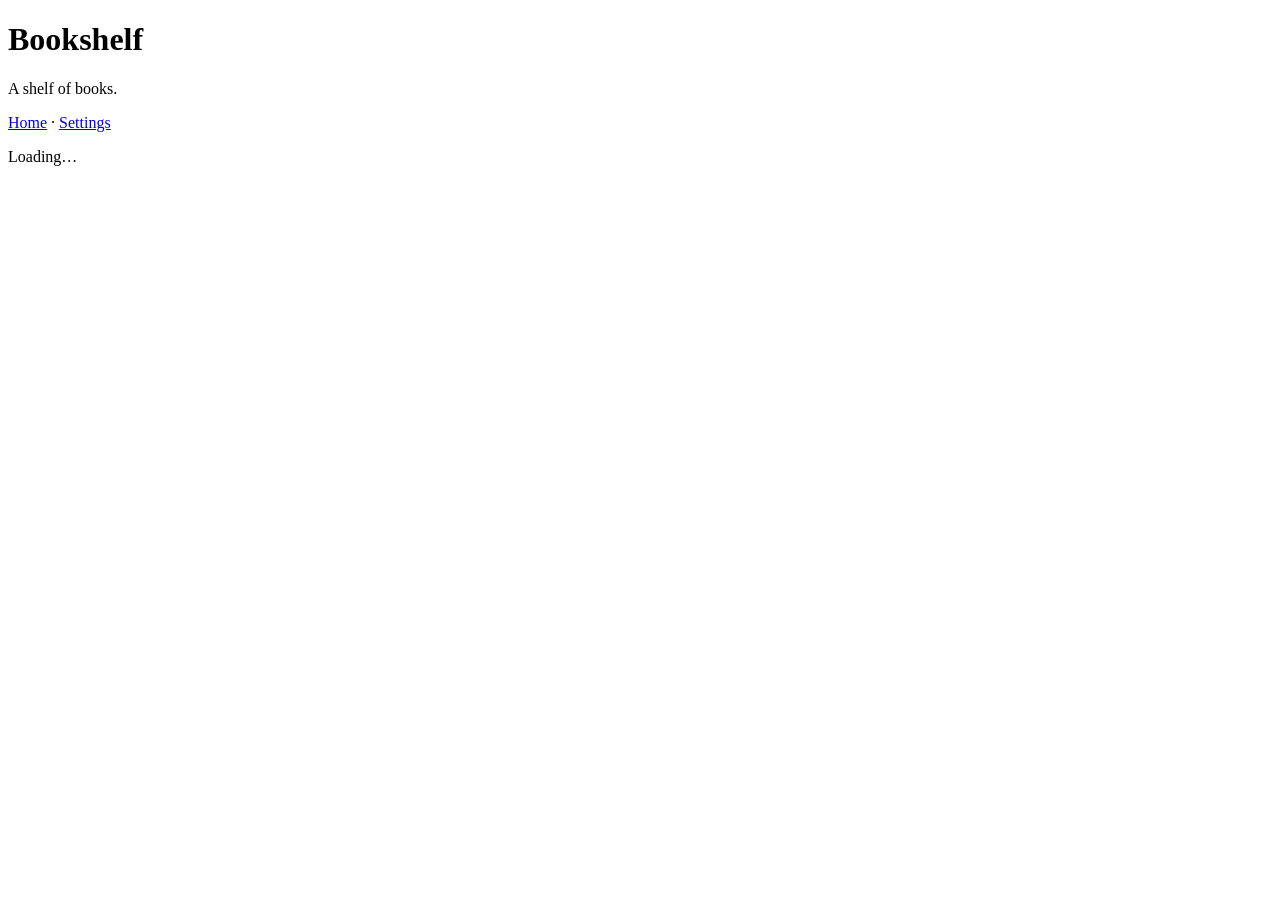
<file: index.html>
<!doctype html>
<html lang="en">
<head>
  <meta charset="UTF-8">
  <meta name="viewport" content="width=device-width, initial-scale=1.0">
  <link rel="icon" href="favicon.svg" type="image/svg+xml">
  <title>Bookshelf</title>
  <link rel="stylesheet" href="https://platform.worthycompany.org/css/theme.css">
  <link rel="stylesheet" href="shelf.css">
</head>
<body>
  <header>
    <h1>Bookshelf</h1>
    <p>A shelf of books.</p>
    <p class="crumbs"><a href="../index.html">Home</a> · <a href="../setup.html">Settings</a></p>
  </header>
  <main>
    <div id="status">Loading…</div>

    <form id="add" hidden>
      <label for="add-box">Add a book</label>
      <input type="text" id="add-box" autocomplete="off" placeholder="Part of a title, or an ISBN">
      <span class="save-msg" id="add-msg"></span>
      <ul id="matches"></ul>
    </form>

    <div id="shelves"></div>
  </main>

  <script>window.GH_APP_ID = 'things';</script>
  <script src="https://platform.worthycompany.org/js/github.js"></script>
  <script src="https://platform.worthycompany.org/js/format.js"></script>
  <script src="https://platform.worthycompany.org/js/picker.js"></script>
  <script src="shelf.js"></script>
</body>
</html>
</file>
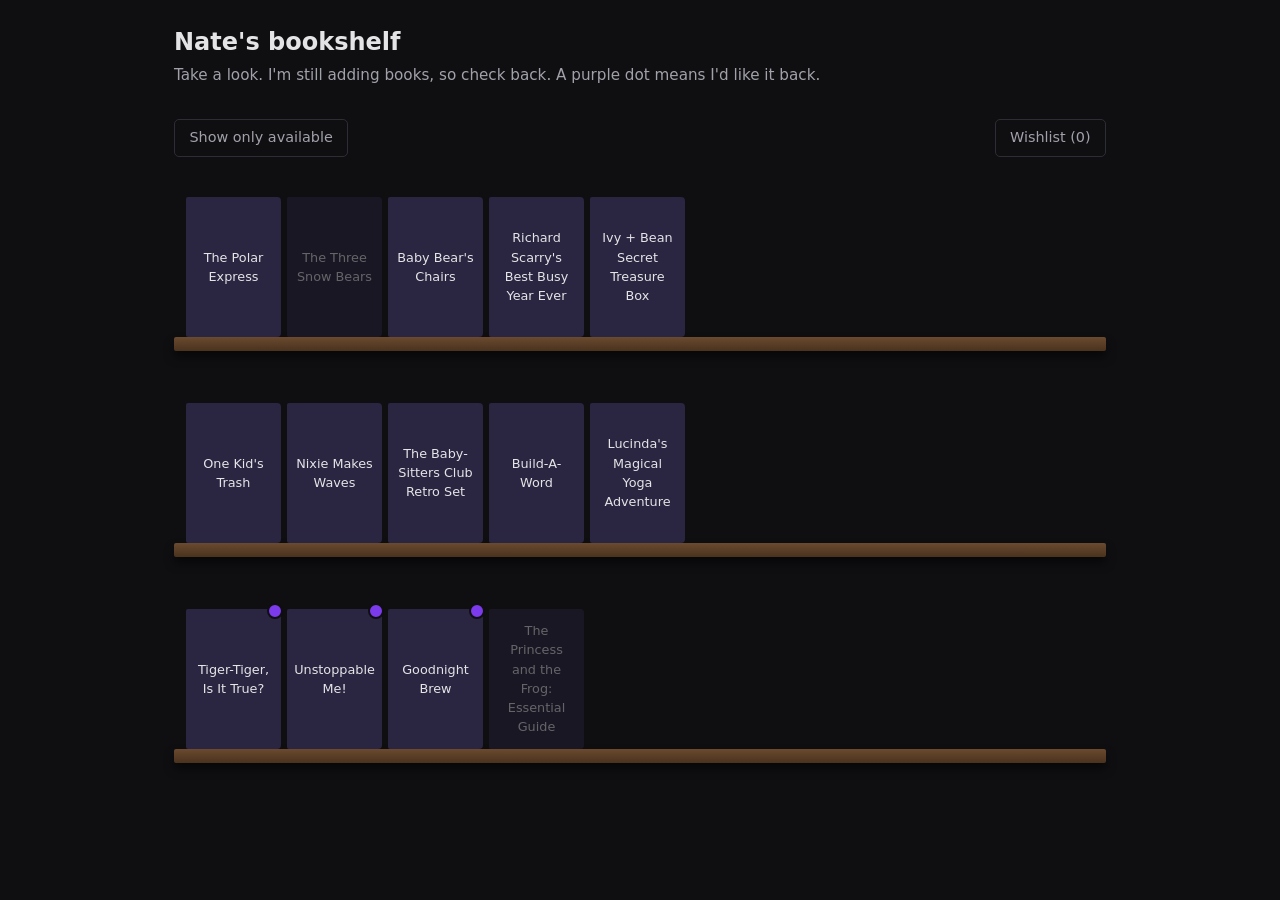
<file: shelf-sketch.html>
<!DOCTYPE html>
<html lang="en">
<head>
<meta charset="utf-8">
<meta name="viewport" content="width=device-width, initial-scale=1">
<title>Nate's bookshelf (sketch)</title>
<!--
  A SKETCH to look at, not the page. Throwaway: the real page will read the shelf from the community
  repository and look books up in Open Library. Here the books are typed in, and only the covers come
  from Open Library (by ISBN). Colours are the suite's theme values, copied for the sketch.
  Delete this file when the real page exists.
-->
<style>
  :root { --bg: #0f0f12; --surface: #1a1b1e; --text: #e4e4e7; --muted: #a1a1aa; --accent: #7c3aed;
          --accent-dim: #5b21b6; --border: #2d2d35; --good: #4ade80; --board: #6b4a2f; --board-edge: #4a321e; }
  * { box-sizing: border-box; }
  body { font-family: "Segoe UI", system-ui, sans-serif; background: var(--bg); color: var(--text);
         line-height: 1.5; margin: 0; padding-bottom: 4rem; }
  header { padding: 1.5rem 1.5rem 0.5rem; max-width: 980px; margin: 0 auto; }
  header h1 { margin: 0; font-size: 1.5rem; font-weight: 600; }
  header p { margin: 0.25rem 0 0; color: var(--muted); font-size: 0.95rem; }
  main { max-width: 980px; margin: 0 auto; padding: 1rem 1.5rem; }
  button { font: inherit; cursor: pointer; }
  .btn { background: var(--accent); color: #fff; border: none; border-radius: 5px; padding: 0.45rem 0.9rem; font-size: 0.9rem; }
  .btn:hover { background: var(--accent-dim); }
  .btn.secondary { background: transparent; border: 1px solid var(--border); color: var(--muted); }
  .btn.secondary:hover { color: var(--text); border-color: var(--muted); }
  .btn.done { background: transparent; border: 1px solid var(--good); color: var(--good); }

  .bar { display: flex; justify-content: space-between; align-items: center; gap: 1rem; margin: 0.5rem 0 1.25rem; flex-wrap: wrap; }
  .bar label { color: var(--muted); font-size: 0.85rem; margin-right: 0.4rem; }
  .bar select { background: var(--surface); border: 1px solid var(--border); color: var(--text);
                border-radius: 5px; padding: 0.35rem 0.5rem; font-size: 0.9rem; }

  /* A shelf: books stand on a board. */
  .shelf { display: flex; align-items: flex-end; gap: 6px; padding: 0 12px; min-height: 160px; }
  .board { height: 14px; background: linear-gradient(var(--board), var(--board-edge)); border-radius: 2px;
           box-shadow: 0 6px 10px rgba(0,0,0,.5); margin-bottom: 2rem; }
  .shelf-label { color: var(--muted); font-size: 0.8rem; text-transform: uppercase; letter-spacing: .06em; margin: 0 12px 0.4rem; }
  .book { background: none; border: none; padding: 0; position: relative; transition: transform .12s; }
  .book:hover, .book:focus-visible { transform: translateY(-8px); outline: none; }
  .book:focus-visible img { outline: 2px solid var(--accent); }
  .book img { display: block; height: 140px; width: auto; border-radius: 2px 4px 4px 2px; box-shadow: 2px 2px 6px rgba(0,0,0,.6); background: var(--surface); }
  .book .plain { display: flex; align-items: center; justify-content: center; text-align: center; height: 140px; width: 95px;
                 padding: 0.5rem; background: #2a2540; color: var(--text); font-size: 0.8rem; border-radius: 2px 4px 4px 2px; }
  .book.out img, .book.out .plain { opacity: .4; }
  .book.back::after { content: ""; position: absolute; right: -2px; top: -6px; width: 12px; height: 12px; border-radius: 50%;
                      background: var(--accent); border: 2px solid var(--bg); }

  /* The book pulled out. */
  #pulled { position: fixed; inset: 0; background: rgba(0,0,0,.72); display: none; align-items: center; justify-content: center; padding: 1rem; }
  #pulled.open { display: flex; }
  .pane { background: var(--surface); border: 1px solid var(--border); border-radius: 10px; max-width: 640px; width: 100%;
          display: flex; gap: 1.5rem; padding: 1.5rem; align-items: flex-start; position: relative; }
  .pane img { display: block; width: 200px; height: auto; max-height: 300px; object-fit: contain; border-radius: 3px; box-shadow: 3px 3px 10px rgba(0,0,0,.6); flex: none; background: none; }
  .pane .plain { display: flex; align-items: center; justify-content: center; width: 200px; min-height: 280px; background: #2a2540; padding: 1rem; text-align: center; border-radius: 3px; flex: none; }
  .pane h2 { margin: 0; font-size: 1.3rem; }
  .pane .by { color: var(--muted); margin: 0.2rem 0 1rem; }
  .pane .marks { color: var(--muted); font-size: 0.9rem; margin: 0 0 1.25rem; }
  .pane .marks b { color: var(--text); font-weight: 600; }
  .pane .acts { display: flex; gap: 0.6rem; flex-wrap: wrap; }
  .step { position: absolute; top: 50%; transform: translateY(-50%); background: var(--surface); border: 1px solid var(--border);
          color: var(--text); border-radius: 50%; width: 2.4rem; height: 2.4rem; font-size: 1.2rem; }
  .step.prev { left: -1.2rem; } .step.next { right: -1.2rem; }
  .close { position: absolute; top: 0.6rem; right: 0.8rem; background: none; border: none; color: var(--muted); font-size: 1.3rem; }

  /* The wishlist. */
  #wishlist { background: var(--surface); border: 1px solid var(--border); border-radius: 8px; padding: 1rem 1.25rem; margin-top: 1rem; display: none; }
  #wishlist.open { display: block; }
  #wishlist h2 { margin: 0 0 0.5rem; font-size: 1rem; }
  #wishlist ul { margin: 0 0 0.9rem; padding-left: 1.2rem; }
  @media (max-width: 560px) { .pane { flex-direction: column; align-items: center; } .step.prev { left: -.4rem; } .step.next { right: -.4rem; } }
</style>
</head>
<body>
<header>
  <h1>Nate's bookshelf</h1>
  <p>Take a look. I'm still adding books, so check back. A purple dot means I'd like it back.</p>
</header>
<main>
  <div class="bar">
    <button class="btn secondary" id="avail">Show only available</button>
    <button class="btn secondary" id="wishbtn">Wishlist (0)</button>
  </div>
  <div id="shelves"></div>
  <section id="wishlist" aria-label="Your wishlist">
    <h2>Your wishlist</h2>
    <ul id="wishitems"></ul>
    <button class="btn" id="send">Send</button>
    <button class="btn secondary" id="wishclose">Close</button>
  </section>
</main>

<div id="pulled" role="dialog" aria-modal="true" aria-label="A book">
  <div class="pane">
    <button class="close" aria-label="Close" id="x">×</button>
    <button class="step prev" aria-label="Previous book" id="prev">‹</button>
    <div id="cover"></div>
    <div>
      <h2 id="title"></h2>
      <p class="by" id="author"></p>
      <p class="marks" id="marks"></p>
      <div class="acts"><button class="btn" id="want">Add to wishlist</button></div>
    </div>
    <button class="step next" aria-label="Next book" id="next">›</button>
  </div>
</div>

<script>
  // Typed in for the sketch: the real page reads these from the community repository.
  var BOOKS = [
    { isbn: '9780395389492', title: 'The Polar Express', author: 'Chris Van Allsburg' },
    { isbn: '9780399247927', title: 'The Three Snow Bears', author: 'Jan Brett', out: true },
    { isbn: '9780152051143', title: "Baby Bear's Chairs", author: 'Jane Yolen' },
    { isbn: '9781402772191', title: "Richard Scarry's Best Busy Year Ever", author: 'Richard Scarry' },
    { isbn: '9780811864954', title: 'Ivy + Bean Secret Treasure Box', author: 'Annie Barrows', note: 'Missing book 1.' },
    { isbn: '9781534457041', title: "One Kid's Trash", author: 'Jamie Sumner' },
    { isbn: '9781338266979', title: 'Nixie Makes Waves', author: 'Lisa Ann Scott' },
    { isbn: '9781338311488', title: 'The Baby-Sitters Club Retro Set', author: 'Ann M. Martin', note: 'Missing book 1.' },
    { isbn: '9781584761631', title: 'Build-A-Word', author: 'Nora Gaydos' },
    { isbn: '9780578151465', title: "Lucinda's Magical Yoga Adventure", author: 'Betty Larrea' },
    { isbn: '9781401962173', title: 'Tiger-Tiger, Is It True?', author: 'Byron Katie', back: true },
    { isbn: '9781401911867', title: 'Unstoppable Me!', author: 'Wayne W. Dyer and Kristina Tracy', back: true },
    { isbn: '9781934649503', title: 'Goodnight Brew', author: 'Karla Oceanak', back: true },
    { isbn: '9780756655426', title: 'The Princess and the Frog: Essential Guide', author: 'Laura Gilbert', out: true }
  ];
  // `out` means not available right now. The sketch never says who has it.
  var wished = {}, current = 0, onlyAvailable = false;
  var shown = function () { return BOOKS.filter(function (b) { return !(onlyAvailable && b.out); }); };
  var $ = function (id) { return document.getElementById(id); };
  var coverUrl = function (b, size) { return 'https://covers.openlibrary.org/b/isbn/' + b.isbn + '-' + size + '.jpg?default=false'; };

  // A cover, or the title on a plain spine when Open Library has none.
  function cover(b, size, cls) {
    var img = new Image();
    img.alt = 'Cover of ' + b.title;
    img.src = coverUrl(b, size);
    img.onerror = function () {
      var d = document.createElement('div'); d.className = 'plain'; d.textContent = b.title;
      if (img.parentNode) img.parentNode.replaceChild(d, img);
    };
    return img;
  }

  function drawShelves() {
    var host = $('shelves'); host.innerHTML = '';
    var per = 5, list = shown();
    for (var i = 0; i < list.length; i += per) {
      var shelf = document.createElement('div'); shelf.className = 'shelf';
      list.slice(i, i + per).forEach(function (b, k) {
        var n = i + k; // this book's place, fixed now (i keeps moving on)
        var btn = document.createElement('button');
        btn.className = 'book' + (b.back ? ' back' : '') + (b.out ? ' out' : '');
        btn.setAttribute('aria-label', b.title + ' by ' + b.author);
        btn.appendChild(cover(b, 'M'));
        btn.onclick = function () { open(n); };
        shelf.appendChild(btn);
      });
      host.appendChild(shelf);
      var board = document.createElement('div'); board.className = 'board'; host.appendChild(board);
    }
  }

  function open(n) {
    var list = shown();
    current = (n + list.length) % list.length;
    var b = list[current];
    $('cover').innerHTML = ''; $('cover').appendChild(cover(b, 'L'));
    $('title').textContent = b.title; $('author').textContent = b.author;
    $('marks').innerHTML = (b.out ? '<b>Not available right now.</b> You can still add it to your wishlist.' : '<b>Available.</b>') +
      (b.back ? ' I would like it back.' : '') + (b.note ? ' ' + b.note : '');
    var on = wished[b.isbn];
    $('want').textContent = on ? 'On your wishlist' : 'Add to wishlist';
    $('want').className = 'btn' + (on ? ' done' : '');
    $('pulled').className = 'open';
    $('want').focus();
  }

  function drawWishlist() {
    var chosen = BOOKS.filter(function (b) { return wished[b.isbn]; });
    $('wishbtn').textContent = 'Wishlist (' + chosen.length + ')';
    $('wishitems').innerHTML = chosen.map(function (b) { return '<li>' + b.title + ' <span style="color:var(--muted)">— ' + b.author + '</span></li>'; }).join('');
  }

  $('avail').onclick = function () {
    onlyAvailable = !onlyAvailable;
    $('avail').textContent = onlyAvailable ? 'Showing only available' : 'Show only available';
    drawShelves();
  };
  $('want').onclick = function () { var b = shown()[current]; wished[b.isbn] = !wished[b.isbn]; open(current); drawWishlist(); };
  $('prev').onclick = function () { open(current - 1); };
  $('next').onclick = function () { open(current + 1); };
  $('x').onclick = function () { $('pulled').className = ''; };
  $('wishbtn').onclick = function () { $('wishlist').className = 'open'; };
  $('wishclose').onclick = function () { $('wishlist').className = ''; };
  $('send').onclick = function () { alert('The real page would send this wishlist to Nate.'); };
  document.onkeydown = function (e) {
    if (!$('pulled').classList.contains('open')) return;
    if (e.key === 'Escape') $('pulled').className = '';
    if (e.key === 'ArrowLeft') open(current - 1);
    if (e.key === 'ArrowRight') open(current + 1);
  };
  drawShelves();
</script>
</body>
</html>
</file>
<file: shelf.css>
/* The shelf: books stand on a board, each with its title and author beneath. */
#add { margin: 0 0 1.5rem; max-width: 34rem; position: relative; }
#add label { display: block; font-size: 0.8rem; color: var(--muted); margin-bottom: 0.2rem; }
#add input { width: 100%; background: var(--bg); border: 1px solid var(--border); color: var(--text); border-radius: 5px; padding: 0.6rem 0.7rem; font-size: 1rem; }
#add input:focus { outline: 2px solid var(--accent); outline-offset: 1px; }

#matches { list-style: none; margin: 0; padding: 0; }
#matches:empty { display: none; }
#matches li { margin: 0; }
#matches button { display: flex; gap: 0.7rem; align-items: center; width: 100%; text-align: left; background: var(--surface); border: 1px solid var(--border); border-top: 0; color: var(--text); padding: 0.4rem 0.6rem; font: inherit; font-size: 0.9rem; cursor: pointer; }
#matches button:hover, #matches button:focus-visible { border-color: var(--accent); outline: none; }
#matches img, #matches .nocover { width: 34px; height: 50px; object-fit: cover; flex: none; border-radius: 2px; background: var(--bg); }
#matches .match-author { color: var(--muted); font-size: 0.8rem; }
#matches .match-isbn { color: var(--muted); font-size: 0.72rem; letter-spacing: 0.02em; }
#matches .match-isbn strong { color: var(--text); font-weight: 700; }

.shelf { display: flex; align-items: flex-end; gap: 14px; padding: 0 12px; min-height: 170px; }
.board { height: 14px; background: linear-gradient(#6b4a2f, #4a321e); border-radius: 2px; box-shadow: 0 6px 10px rgba(0, 0, 0, 0.5); margin-bottom: 2.2rem; }
.book { width: 112px; flex: none; margin: 0; }
.book img.cover, .book .plain { display: block; height: 140px; width: auto; max-width: 112px; border-radius: 2px 4px 4px 2px; box-shadow: 2px 2px 6px rgba(0, 0, 0, 0.6); background: var(--surface); }
.book .plain { display: flex; align-items: center; justify-content: center; text-align: center; width: 95px; padding: 0.5rem; background: #2a2540; font-size: 0.8rem; }
.book figcaption { padding-top: 0.45rem; font-size: 0.78rem; line-height: 1.3; }
.book .title { display: block; }
.book .author { display: block; color: var(--muted); }
.book .just-added { display: block; color: var(--good); font-size: 0.72rem; margin-top: 0.15rem; }
.empty { color: var(--muted); }
</file>
